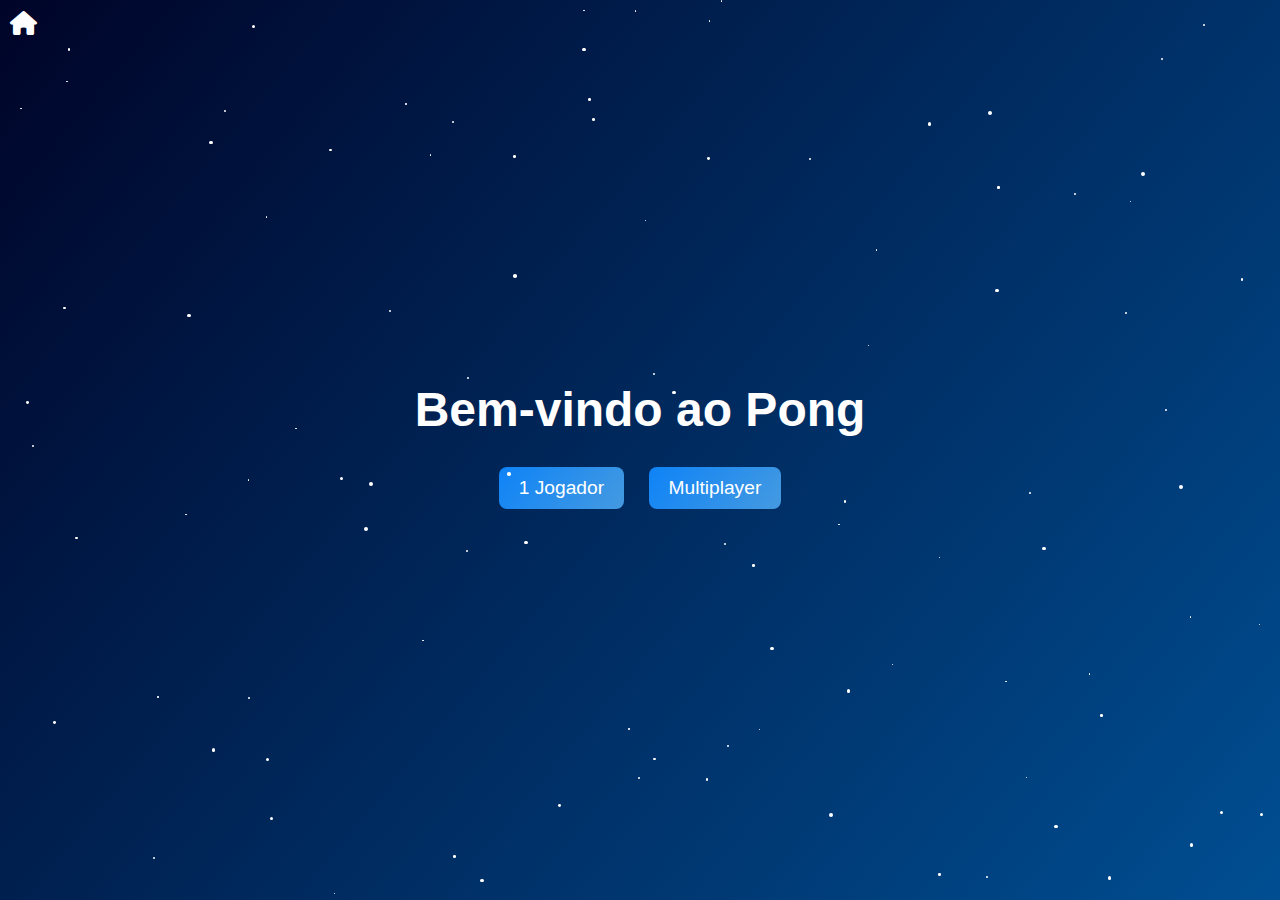
<file: index.html>
<!DOCTYPE html>
<html lang="pt-br">

<head>
    <meta charset="UTF-8">
    <meta name="viewport" content="width=device-width, initial-scale=1.0">
    <title>Jogo Multiplayer - Home</title>
    <link rel="stylesheet" href="css/styles.css">
    <link rel="stylesheet" href="https://cdnjs.cloudflare.com/ajax/libs/font-awesome/6.7.1/css/all.min.css">
</head>

<body>
    <a href="index.html" title="Voltar para o início" class="casa">
        <i class="fa-solid fa-house"></i>
    </a>
    <div class="home-container">
        <div id="stars"></div>
        <div class="content">
            <h1>Bem-vindo ao Pong</h1>
            <div class="options">
                <button id="singlePlayer-btn">1 Jogador</button>
                <button id="multiplayer-btn">Multiplayer</button>
            </div>
        </div>
    </div>

    <script src="js/scripts.js"></script>
</body>

</html>
</file>
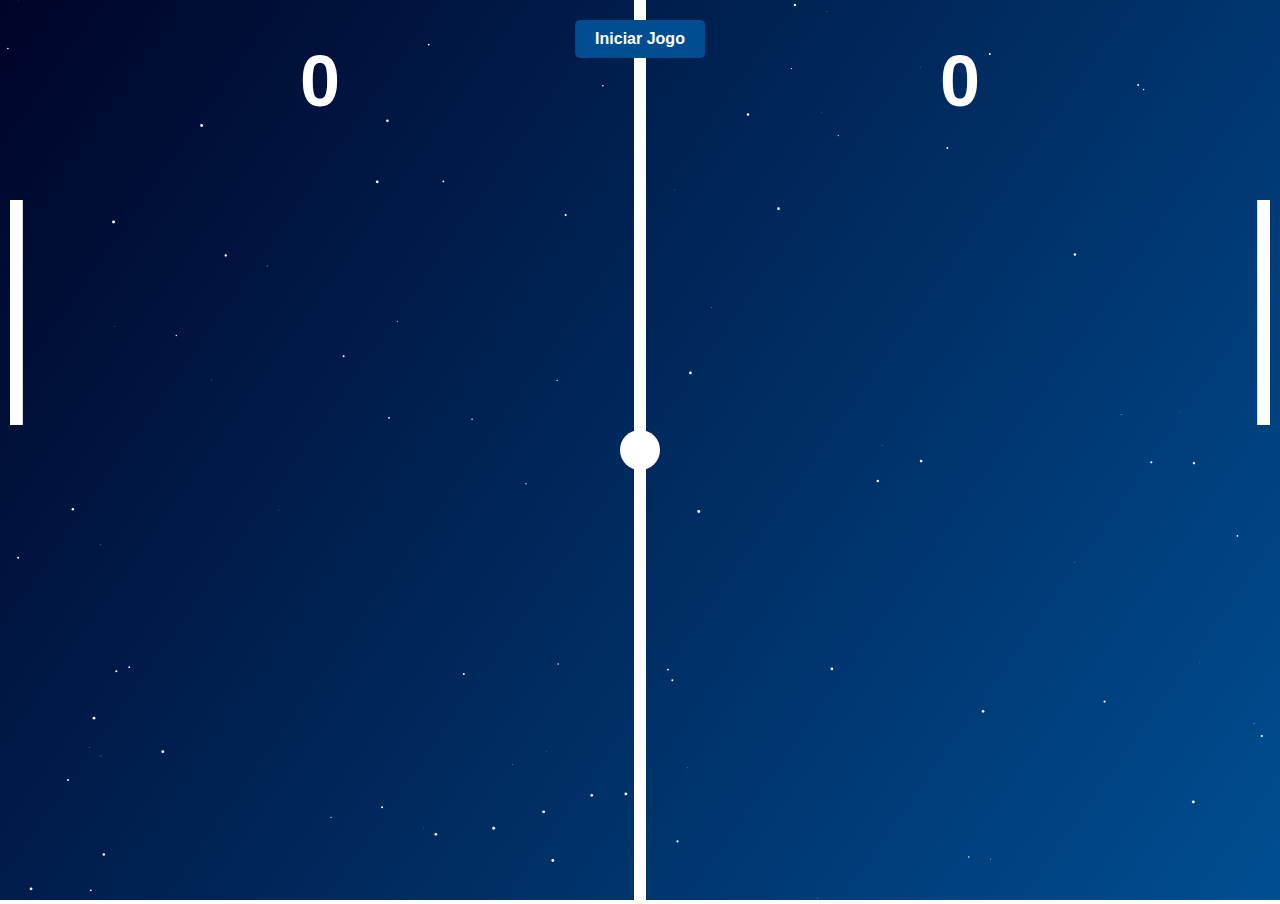
<file: multiplayer.html>
<!DOCTYPE html>
<html lang="en">

<head>
    <meta charset="UTF-8">
    <meta name="viewport" content="width=device-width, initial-scale=1.0">
    <title>Jogo Ping-Pong</title>
    <link rel="stylesheet" href="css/multiplayer.css">
    <link rel="stylesheet" href="https://cdnjs.cloudflare.com/ajax/libs/font-awesome/6.7.1/css/all.min.css">
</head>

<body>
    <a href="index.html" title="Voltar para o início" class="casa" id="casa">
        <i class="fa-solid fa-house"></i>
    </a>
    <button id="botao-iniciar">Iniciar Jogo</button>
    <div id="overlay-pausa">
        <p>Jogo Pausado</p>
    </div>
    <button id="botao-reset">Reiniciar Partida</button>
    <canvas></canvas>

    <script src="js/multiplayer.js"></script>
</body>

</html>
</file>
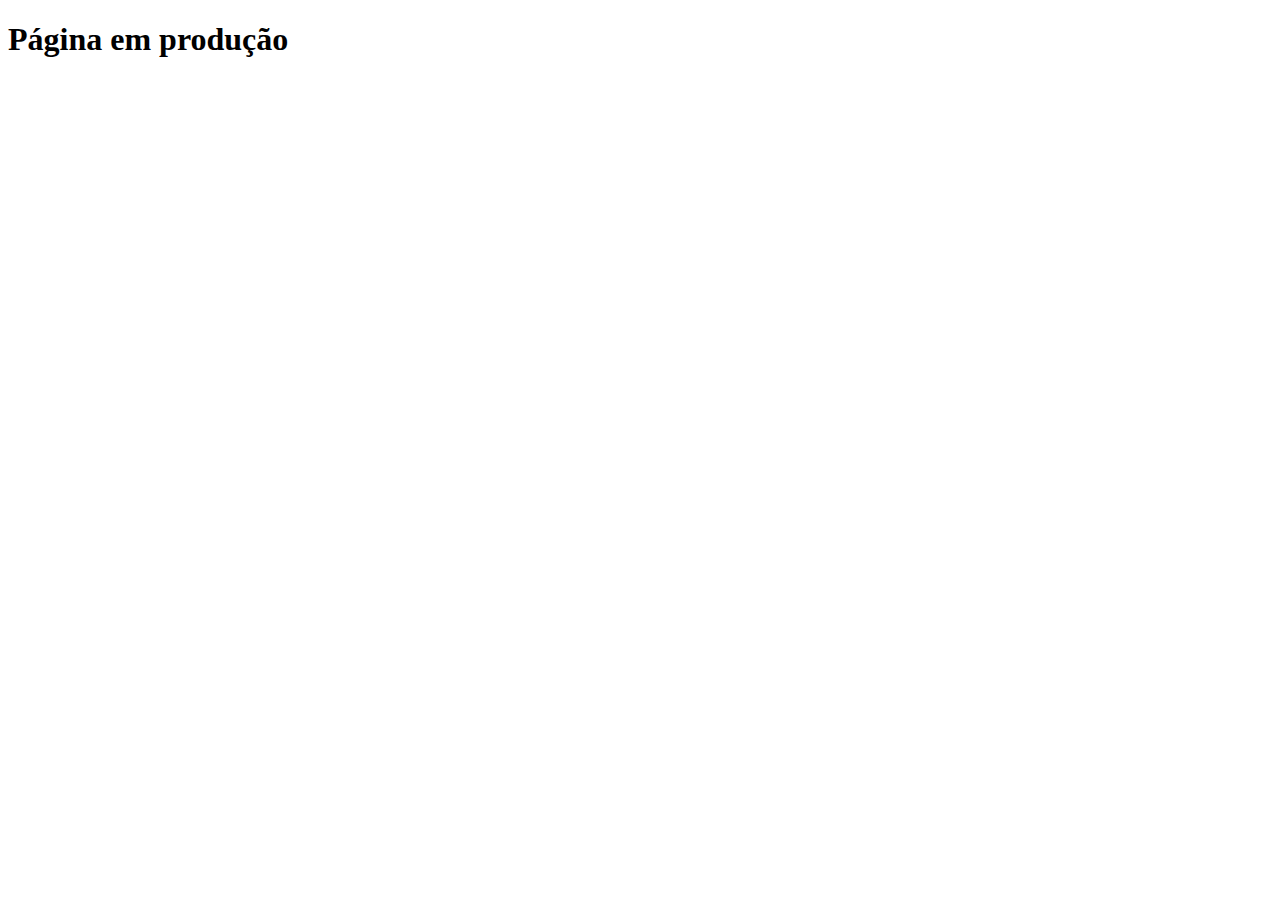
<file: singlePlayer.html>
<!DOCTYPE html>
<html lang="en">
<head>
    <meta charset="UTF-8">
    <meta name="viewport" content="width=device-width, initial-scale=1.0">
    <title>Document</title>
</head>
<body>
    <h1>Página em produção</h1>
</body>
</html>
</file>
<file: css/multiplayer.css>
* {
    padding: 0;
    margin: 0;
    overflow: hidden;
}

html,
body {
    width: 100%;
    height: 100%;
}

/* ==== BOTÕES ====*/
#botao-iniciar {
    position: absolute;
    top: 20px;
    left: 50%;
    transform: translateX(-50%);
    padding: 10px 20px;
    background-color: #004e92;
    color: white;
    border: none;
    border-radius: 5px;
    font-size: 16px;
    font-weight: bold;
    cursor: pointer;
    z-index: 11;
    transition: background-color 0.3s, transform 0.3s ease-in-out;
}

#botao-iniciar:hover {
    background-color: #003a72;
}


#overlay-pausa {
    position: absolute;
    top: 0%;
    left: 0;
    width: 100%;
    height: 100%;
    background-color: rgba(0, 0, 0, 0.7);
    color: white;
    font-size: 32px;
    font-weight: bold;
    display: flex;
    justify-content: center;
    align-items: center;
    z-index: 10;
    display: none;
    /* Começa escondido */
}

#overlay-pausa p {
    margin: 0;
}

#botao-reset {
    position: absolute;
    top: 55%;
    left: 50%;
    transform: translateX(-50%);
    padding: 10px 20px;
    background-color: #004e92;
    color: white;
    border: none;
    border-radius: 5px;
    font-size: 16px;
    font-weight: bold;
    cursor: pointer;
    z-index: 11;
    display: none;
    box-shadow: 0 4px 8px rgba(0, 0, 0, 0.3);
    transition: background-color 0.3s, transform 0.2s ease-in-out;
}

#botao-reset:hover {
    background-color: #003a72;
}

.casa {
    position: absolute;
    top: 10px;
    left: 10px;
    font-size: 24px;
    color: #ffffff;
    text-decoration: none;
    z-index: 11;
    display: none;
}
</file>
<file: css/styles.css>
/* Reset de margens e paddings */
* {
    margin: 0;
    padding: 0;
    box-sizing: border-box;
}

body {
    font-family: Arial, sans-serif;
    background: linear-gradient(130deg, #000428, #004e92); /*Angulação do gradiente*/
    color: #fff;
    height: 100vh;
    overflow: hidden;
}

.casa {
    position: absolute;
    top: 10px;
    left: 10px;
    font-size: 24px;
    color: #ffffff;
    text-decoration: none;
    z-index: 10;
}

/* Estilo do container principal */
.home-container {
    position: relative;
    height: 100%;
    width: 100%;
    display: flex;
    justify-content: center;
    align-items: center;
    text-align: center;
    z-index: 1;
}

/* Estilo para o título */
h1 {
    font-size: 3rem;
    margin-bottom: 20px;
}

/* Estilo para os botões */
.options button {
    background: linear-gradient(130deg, #0e83f7, #459ae0);
    color: #fff;
    border: none;
    border-radius: 8px;
    padding: 10px 20px;
    font-size: 1.2rem;
    cursor: pointer;
    margin: 10px;
}

/* Estrelas geradas via JavaScript */
.star {
    position: absolute;
    border-radius: 50%;
    background-color: #fff;
    opacity: 1;
    animation: twinkle 1.5s infinite alternate;
}

/* Animação de brilho das estrelas */
@keyframes twinkle {
    0% { opacity: 0.5; }
    100% { opacity: 1; }
}
</file>
